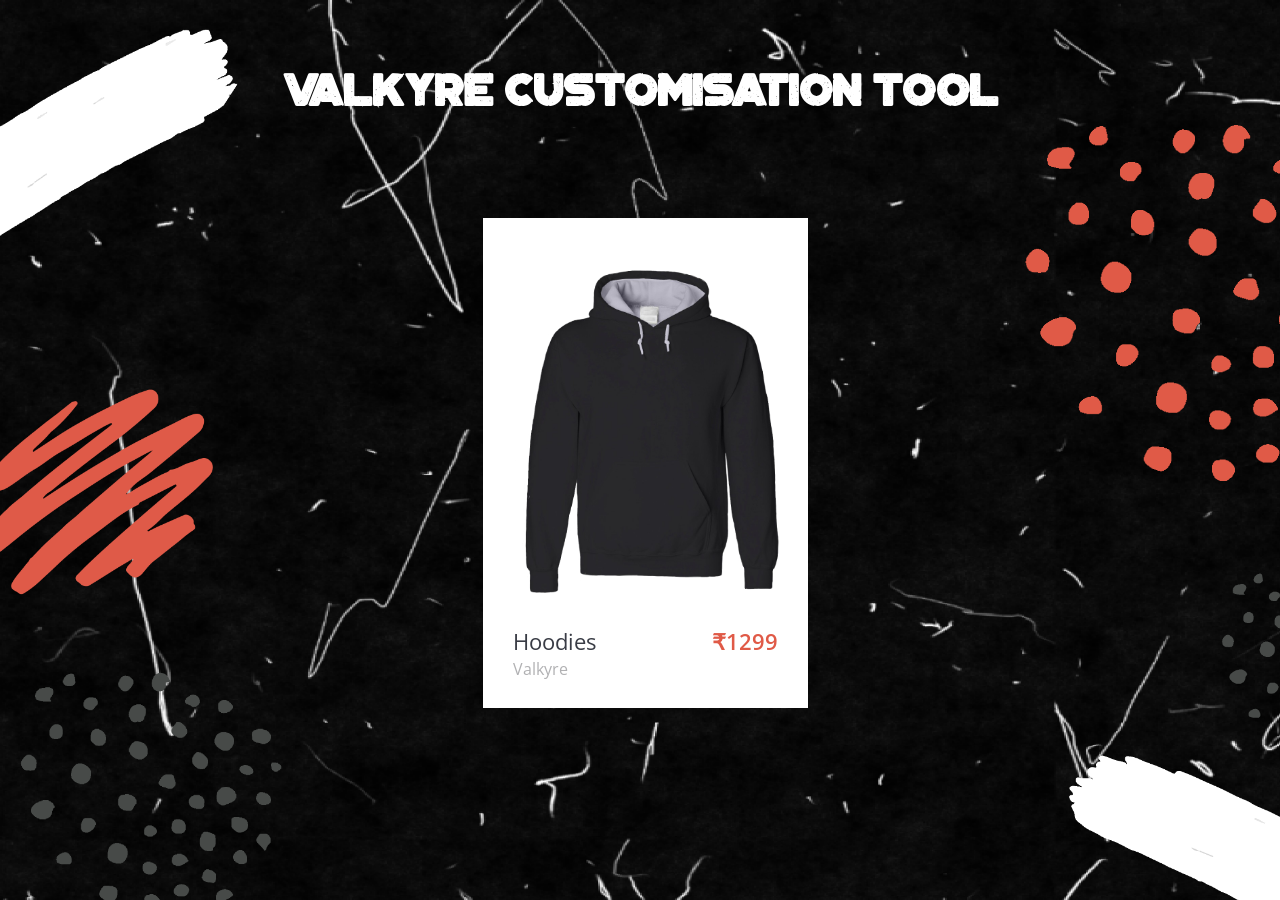
<file: index.html>
<!DOCTYPE html>
<html lang="en">

<head>
    <meta name="viewport" content="width=device-width, initial-scale=1">
    <meta charset="UTF-8">
    <title>Index page</title>
    <link rel="stylesheet" href="css/product.css">
    <link rel="stylesheet" href="css/all_fonts.css">

</head>

<body  style="background-image: url('mt/background/backdrop.png'); background-size: cover;height: 100%; background-repeat: no-repeat;">
    <!-- partial:index.partial.html -->
    <link href='https://fonts.googleapis.com/css?family=Open+Sans:400,600,700' rel='stylesheet' type='text/css'>
    <h1 style="font-family: por; color:rgb(255, 255, 255); margin: auto; display: table; margin-top: 5%; font-size: 45px;">Valkyre customisation tool</h1>
    <div id="make-3D-space" style="margin-top: 10%;">
        <div id="product-card">
            <div id="product-front">
                <div class="shadow"></div>
                <img id="display" style="object-fit: contain; width: 298px; height: 450px; object-position: center; margin-left: 20px;" src="mt/hblack.png" alt="" />
                <div class="image_overlay"></div>
                <div id="view_details">Start Customizing</div>
                <div class="stats">
                    <div class="stats-container">
                        <span class="product_price">₹1299</span>
                        <span class="product_name">Hoodies</span>
                        <p>Valkyre</p>

                        <div class="product-options">
                            <strong>SIZES</strong>
                            <span>XS, S, M, L, XL, XXL</span>
                            <strong>COLORS</strong>
                            <div class="colors">
                                <div onclick="cblue()" class="c-blue"><span></span></div>
                                <div onclick="cred()" class="c-red"><span></span></div>
                                <div onclick="cblack()" class="c-black"><span></span></div>
                                <div onclick="cgreen()" class="c-green"><span></span></div>
                                <div onclick="cneon()" class="c-yellow"><span></span></div>
                                <div onclick="cmar()" class="c-grey"><span></span></div>
                            </div>
                        </div>
                    </div>
                </div>
            </div>
            <div id="product-back">
                <!-- <div class="shadow"></div> -->
                <h2 style="margin:auto; margin-top: 60%; display: table;">Please wait...</h2>

            </div>
        </div>
    </div>



    <script src="https://ajax.googleapis.com/ajax/libs/jquery/1.11.2/jquery.min.js"></script>
    <script src='https://html2canvas.hertzen.com/dist/html2canvas.js'></script>
    <script src='https://html2canvas.hertzen.com/dist/html2canvas.min.js'></script>
    <!-- partial -->
    <script src="js/product.js"></script>

</body>
<script>
    function cblack() {
        document.getElementById('display').src = "mt/hblack.png";
    }

    function cgreen() {
        document.getElementById('display').src = "mt/hgreen.png";
    }

    function cblue() {
        document.getElementById('display').src = "mt/hblue.png";
    }

    function cred() {
        document.getElementById('display').src = "mt/hred.png";
    }

    function cneon() {
        document.getElementById('display').src = "mt/hyellow.png";
    }

    function cmar() {
        document.getElementById('display').src = "mt/grey.png";
    }
</script>

</html>
</file>
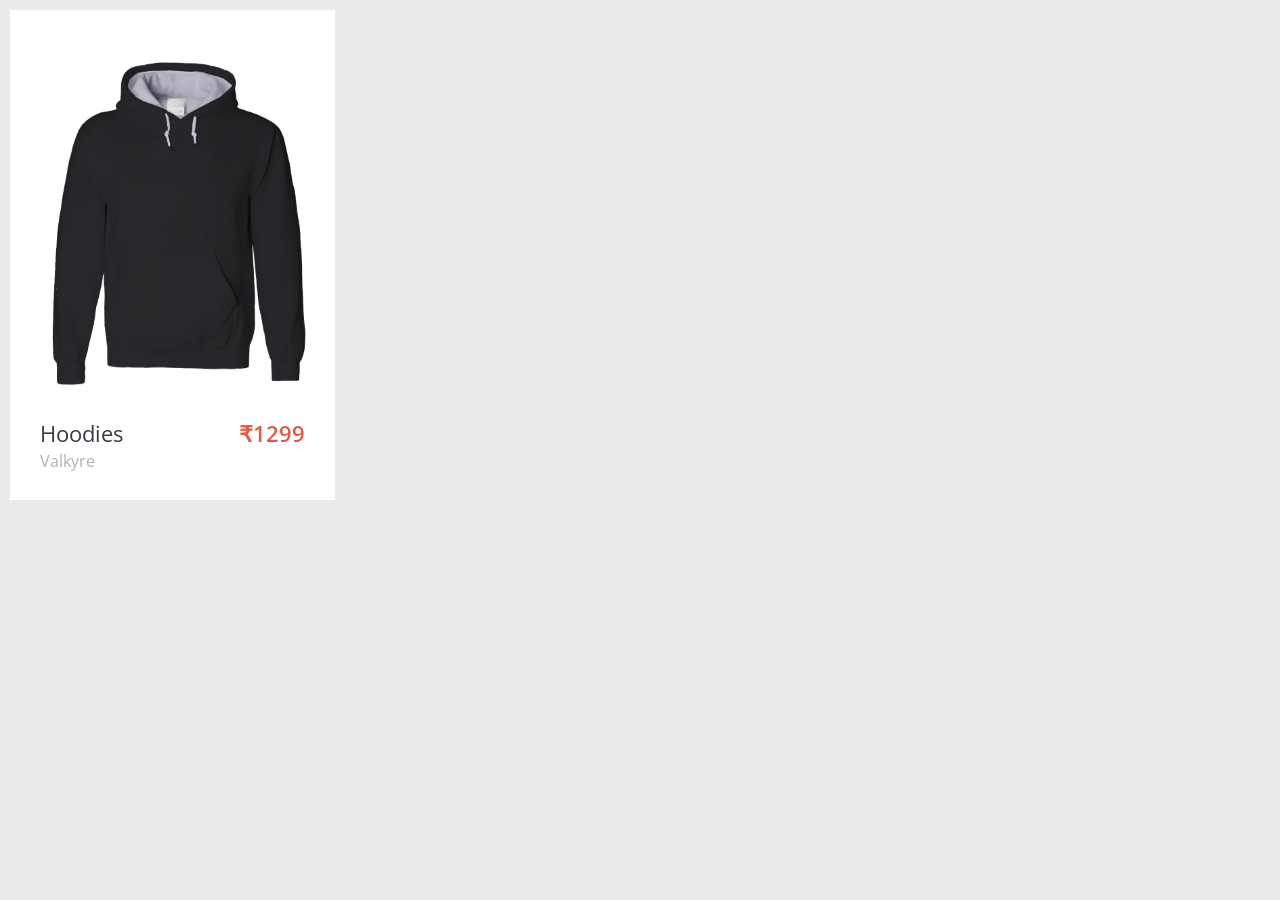
<file: index1.html>
<!DOCTYPE html>
<html lang="en">
    <head>
        <meta name="viewport" content="width=device-width, initial-scale=1" />
        <meta charset="UTF-8" />
        <title>Index page</title>
        <link rel="stylesheet" href="css/product.css" />
        <link rel="stylesheet" href="css/all_fonts.css" />
    </head>

    <body>
        <!-- partial:index.partial.html -->
        <link
            href="https://fonts.googleapis.com/css?family=Open+Sans:400,600,700"
            rel="stylesheet"
            type="text/css"
        />

        <div id="product-card">
            <div id="product-front">
                <div class="shadow"></div>
                <img
                    id="display"
                    style="object-fit: contain; width: 298px; height: 450px; object-position: center; margin-left: 20px;"
                    src="mt/hblack.png"
                    alt=""
                />
                <div class="image_overlay"></div>
                <div id="view_details">Start Customizing</div>
                <div class="stats">
                    <div class="stats-container">
                        <span class="product_price">₹1299</span>
                        <span class="product_name">Hoodies</span>
                        <p>Valkyre</p>

                        <div class="product-options">
                            <strong>SIZES</strong>
                            <span>XS, S, M, L, XL, XXL</span>
                            <strong>COLORS</strong>
                            <div class="colors">
                                <div onclick="cblue()" class="c-blue">
                                    <span></span>
                                </div>
                                <div onclick="cred()" class="c-red">
                                    <span></span>
                                </div>
                                <div onclick="cblack()" class="c-black">
                                    <span></span>
                                </div>
                                <div onclick="cgreen()" class="c-green">
                                    <span></span>
                                </div>
                                <div onclick="cneon()" class="c-yellow">
                                    <span></span>
                                </div>
                                <div onclick="cmar()" class="c-grey">
                                    <span></span>
                                </div>
                            </div>
                        </div>
                    </div>
                </div>
            </div>
            <div id="product-back">
                <!-- <div class="shadow"></div> -->
                <h2 style="margin:auto; margin-top: 60%; display: table;">
                    Please wait...
                </h2>
            </div>
        </div>

        <script src="https://ajax.googleapis.com/ajax/libs/jquery/1.11.2/jquery.min.js"></script>
        <script src="https://html2canvas.hertzen.com/dist/html2canvas.js"></script>
        <script src="https://html2canvas.hertzen.com/dist/html2canvas.min.js"></script>
        <!-- partial -->
        <script src="js/product.js"></script>
    </body>
    <script>
        function cblack() {
            document.getElementById("display").src = "mt/hblack.png";
        }

        function cgreen() {
            document.getElementById("display").src = "mt/hgreen.png";
        }

        function cblue() {
            document.getElementById("display").src = "mt/hblue.png";
        }

        function cred() {
            document.getElementById("display").src = "mt/hred.png";
        }

        function cneon() {
            document.getElementById("display").src = "mt/hyellow.png";
        }

        function cmar() {
            document.getElementById("display").src = "mt/grey.png";
        }
    </script>
</html>
</file>
<file: css/product.css>
/* Generals resets and unimportant stuff */

* {
    margin: 0px;
    padding: 0px;
}

body {
    background: #eaebec;
    font-family: "Open Sans", sans-serif;
}

#view-code {
    color: #48cfad;
    font-size: 14px;
    text-transform: uppercase;
    font-weight: 700;
    text-decoration: none;
    position: absolute;
    top: 640px;
    left: 50%;
    margin-left: -35px;
}

#view-code:hover {
    color: #34c29e;
}


/* --- Product Card ---- */

#make-3D-space {
    position: relative;
    perspective: 800px;
    width: 340px;
    height: 500px;
    transform-style: preserve-3d;
    transition: transform 5s;
    position: absolute;
    top: 80px;
    left: 50%;
    margin-left: -167px;
}

#product-front,
#product-back {
    width: 335px;
    height: 500px;
    background: #fff;
    position: absolute;
    left: -5px;
    top: -5px;
    -webkit-transition: all 100ms ease-out;
    -moz-transition: all 100ms ease-out;
    -o-transition: all 100ms ease-out;
    transition: all 100ms ease-out;
}

#product-back {
    display: none;
    transform: rotateY( 180deg);
}

#product-card.animate #product-back,
#product-card.animate #product-front {
    top: 0px;
    left: 0px;
    -webkit-transition: all 100ms ease-out;
    -moz-transition: all 100ms ease-out;
    -o-transition: all 100ms ease-out;
    transition: all 100ms ease-out;
}

#product-card {
    width: 325px;
    height: 490px;
    position: absolute;
    top: 10px;
    left: 10px;
    overflow: hidden;
    transform-style: preserve-3d;
    -webkit-transition: 100ms ease-out;
    -moz-transition: 100ms ease-out;
    -o-transition: 100ms ease-out;
    transition: 100ms ease-out;
}

div#product-card.flip-10 {
    -webkit-transform: rotateY( -10deg);
    -moz-transform: rotateY( -10deg);
    -o-transform: rotateY( -10deg);
    transform: rotateY( -10deg);
    transition: 50ms ease-out;
}

div#product-card.flip90 {
    -webkit-transform: rotateY( 90deg);
    -moz-transform: rotateY( 90deg);
    -o-transform: rotateY( 90deg);
    transform: rotateY( 90deg);
    transition: 100ms ease-in;
}

div#product-card.flip190 {
    -webkit-transform: rotateY( 190deg);
    -moz-transform: rotateY( 190deg);
    -o-transform: rotateY( 190deg);
    transform: rotateY( 190deg);
    transition: 100ms ease-out;
}

div#product-card.flip180 {
    -webkit-transform: rotateY( 180deg);
    -moz-transform: rotateY( 180deg);
    -o-transform: rotateY( 180deg);
    transform: rotateY( 180deg);
    transition: 150ms ease-out;
}

#product-card.animate {
    top: 5px;
    left: 5px;
    width: 335px;
    height: 500px;
    box-shadow: 0px 13px 21px -5px rgba(0, 0, 0, 0.3);
    -webkit-transition: 100ms ease-out;
    -moz-transition: 100ms ease-out;
    -o-transition: 100ms ease-out;
    transition: 100ms ease-out;
}

.stats-container {
    background: #fff;
    position: absolute;
    top: 386px;
    left: 0;
    width: 265px;
    height: 300px;
    padding: 27px 35px 35px;
    -webkit-transition: all 200ms ease-out;
    -moz-transition: all 200ms ease-out;
    -o-transition: all 200ms ease-out;
    transition: all 200ms ease-out;
}




.stats-container .product_name {
    font-size: 22px;
    color: #393c45;
}

.stats-container p {
    font-size: 16px;
    color: #b1b1b3;
    padding: 2px 0 20px 0;
}

.stats-container .product_price {
    float: right;
    color: #e05a47;
    font-size: 22px;
    font-weight: 600;
}

.image_overlay {
    position: absolute;
    top: 0;
    left: 0;
    width: 100%;
    height: 100%;
    background: #e05a47;
    opacity: 0;
}

#product-card.animate .image_overlay {
    opacity: 0.7;
    -webkit-transition: all 200ms ease-out;
    -moz-transition: all 200ms ease-out;
    -o-transition: all 200ms ease-out;
    transition: all 200ms ease-out;
}

.product-options {
    padding: 2px 0 0;
}

.product-options strong {
    font-weight: 700;
    color: #393c45;
    font-size: 14px;
}

.product-options span {
    color: #969699;
    font-size: 14px;
    display: block;
    margin-bottom: 8px;
}

#view_details {
    position: absolute;
    top: 112px;
    left: 50%;
    margin-left: -85px;
    border: 2px solid #fff;
    color: #fff;
    font-size: 19px;
    text-align: center;
    text-transform: uppercase;
    font-weight: 700;
    padding: 10px 0;
    width: 172px;
    opacity: 0;
    -webkit-transition: all 200ms ease-out;
    -moz-transition: all 200ms ease-out;
    -o-transition: all 200ms ease-out;
    transition: all 200ms ease-out;
}

#view_details:hover {
    background: #fff;
    color: #e05a47;
    cursor: pointer;
}

#product-card.animate #view_details {
    opacity: 1;
    width: 152px;
    font-size: 15px;
    margin-left: -75px;
    top: 115px;
    -webkit-transition: all 200ms ease-out;
    -moz-transition: all 200ms ease-out;
    -o-transition: all 200ms ease-out;
    transition: all 200ms ease-out;
}

div.colors div {
    margin-top: 3px;
    width: 15px;
    height: 15px;
    margin-right: 5px;
    float: left;
}

div.colors div span {
    width: 15px;
    height: 15px;
    display: block;
    border-radius: 50%;
}

div.colors div span:hover {
    width: 17px;
    height: 17px;
    margin: -1px 0 0 -1px;
}

div.c-blue span {
    background: #6e8cd5;
}

div.c-yellow span {
    background: yellow;
}

div.c-grey span {
    background: grey;
}

div.c-red span {
    background: #f56060;
}

div.c-green span {
    background: #44c28d;
}

div.c-black span {
    background: #000;
    width: 14px;
    height: 14px;
    border: 1px solid #e8e9eb;
}

div.shadow {
    width: 335px;
    height: 520px;
    opacity: 0;
    position: absolute;
    top: 0;
    left: 0;
    z-index: 3;
    display: none;
    background: -webkit-linear-gradient(left, rgba(0, 0, 0, 0.1), rgba(0, 0, 0, 0.2));
    background: -o-linear-gradient(right, rgba(0, 0, 0, 0.1), rgba(0, 0, 0, 0.2));
    background: -moz-linear-gradient(right, rgba(0, 0, 0, 0.1), rgba(0, 0, 0, 0.2));
    background: linear-gradient(to right, rgba(0, 0, 0, 0.1), rgba(0, 0, 0, 0.2));
}

#product-back div.shadow {
    z-index: 10;
    opacity: 1;
    background: -webkit-linear-gradient(left, rgba(0, 0, 0, 0.2), rgba(0, 0, 0, 0.1));
    background: -o-linear-gradient(right, rgba(0, 0, 0, 0.2), rgba(0, 0, 0, 0.1));
    background: -moz-linear-gradient(right, rgba(0, 0, 0, 0.2), rgba(0, 0, 0, 0.1));
    background: linear-gradient(to right, rgba(0, 0, 0, 0.2), rgba(0, 0, 0, 0.1));
}

#flip-back {
    position: absolute;
    top: 20px;
    right: 20px;
    width: 30px;
    height: 30px;
    cursor: pointer;
}

#cx,
#cy {
    background: #d2d5dc;
    position: absolute;
    width: 0px;
    top: 15px;
    right: 15px;
    height: 3px;
    -webkit-transition: all 250ms ease-in-out;
    -moz-transition: all 250ms ease-in-out;
    -ms-transition: all 250ms ease-in-out;
    -o-transition: all 250ms ease-in-out;
    transition: all 250ms ease-in-out;
}

#flip-back:hover #cx,
#flip-back:hover #cy {
    background: #979ca7;
    -webkit-transition: all 250ms ease-in-out;
    -moz-transition: all 250ms ease-in-out;
    -ms-transition: all 250ms ease-in-out;
    -o-transition: all 250ms ease-in-out;
    transition: all 250ms ease-in-out;
}

#cx.s1,
#cy.s1 {
    right: 0;
    width: 30px;
    -webkit-transition: all 100ms ease-out;
    -moz-transition: all 100ms ease-out;
    -ms-transition: all 100ms ease-out;
    -o-transition: all 100ms ease-out;
    transition: all 100ms ease-out;
}

#cy.s2 {
    -ms-transform: rotate(50deg);
    -webkit-transform: rotate(50deg);
    transform: rotate(50deg);
    -webkit-transition: all 100ms ease-out;
    -moz-transition: all 100ms ease-out;
    -ms-transition: all 100ms ease-out;
    -o-transition: all 100ms ease-out;
    transition: all 100ms ease-out;
}

#cy.s3 {
    -ms-transform: rotate(45deg);
    -webkit-transform: rotate(45deg);
    transform: rotate(45deg);
    -webkit-transition: all 100ms ease-out;
    -moz-transition: all 100ms ease-out;
    -ms-transition: all 100ms ease-out;
    -o-transition: all 100ms ease-out;
    transition: all 100ms ease-out;
}

#cx.s1 {
    right: 0;
    width: 30px;
    -webkit-transition: all 100ms ease-out;
    -moz-transition: all 100ms ease-out;
    -ms-transition: all 100ms ease-out;
    -o-transition: all 100ms ease-out;
    transition: all 100ms ease-out;
}

#cx.s2 {
    -ms-transform: rotate(140deg);
    -webkit-transform: rotate(140deg);
    transform: rotate(140deg);
    -webkit-transition: all 100ms ease-out;
    -moz-transition: all 100ms ease-out;
    -ms-transition: all 100ease-out;
    -o-transition: all 100ms ease-out;
    transition: all 100ms ease-out;
}

#cx.s3 {
    -ms-transform: rotate(135deg);
    -webkit-transform: rotate(135deg);
    transform: rotate(135deg);
    -webkit-transition: all 100ease-out;
    -moz-transition: all 100ms ease-out;
    -ms-transition: all 100ms ease-out;
    -o-transition: all 100ms ease-out;
    transition: all 100ms ease-out;
}

#carousel {
    width: 335px;
    height: 500px;
    overflow: hidden;
    position: relative;
}

#carousel ul {
    position: absolute;
    top: 0;
    left: 0;
}

#carousel li {
    width: 335px;
    height: 500px;
    float: left;
    overflow: hidden;
}

.arrows-perspective {
    width: 335px;
    height: 55px;
    position: absolute;
    top: 218px;
    transform-style: preserve-3d;
    transition: transform 5s;
    perspective: 335px;
}

.carouselPrev,
.carouselNext {
    width: 50px;
    height: 55px;
    background: #ccc;
    position: absolute;
    top: 0;
    transition: all 200ms ease-out;
    opacity: 0.9;
    cursor: pointer;
}

.carouselNext {
    top: 0;
    right: -26px;
    -webkit-transform: rotateY( -117deg);
    -moz-transform: rotateY( -117deg);
    -o-transform: rotateY( -117deg);
    transform: rotateY( -117deg);
    transition: all 200ms ease-out;
}

.carouselNext.visible {
    right: 0;
    opacity: 0.8;
    background: #efefef;
    -webkit-transform: rotateY( 0deg);
    -moz-transform: rotateY( 0deg);
    -o-transform: rotateY( 0deg);
    transform: rotateY( 0deg);
    transition: all 200ms ease-out;
}

.carouselPrev {
    left: -26px;
    top: 0;
    -webkit-transform: rotateY( 117deg);
    -moz-transform: rotateY( 117deg);
    -o-transform: rotateY( 117deg);
    transform: rotateY( 117deg);
    transition: all 200ms ease-out;
}

.carouselPrev.visible {
    left: 0;
    opacity: 0.8;
    background: #eee;
    -webkit-transform: rotateY( 0deg);
    -moz-transform: rotateY( 0deg);
    -o-transform: rotateY( 0deg);
    transform: rotateY( 0deg);
    transition: all 200ms ease-out;
}

#carousel .x,
#carousel .y {
    height: 2px;
    width: 15px;
    background: #48cfad;
    position: absolute;
    top: 31px;
    left: 17px;
    -ms-transform: rotate(45deg);
    -webkit-transform: rotate(45deg);
    transform: rotate(45deg);
}

#carousel .x {
    -ms-transform: rotate(135deg);
    -webkit-transform: rotate(135deg);
    transform: rotate(135deg);
    top: 21px;
}

#carousel .carouselNext .x {
    -ms-transform: rotate(45deg);
    -webkit-transform: rotate(45deg);
    transform: rotate(45deg);
}

#carousel .carouselNext .y {
    -ms-transform: rotate(135deg);
    -webkit-transform: rotate(135deg);
    transform: rotate(135deg);
}
</file>
<file: css/all_fonts.css>
@font-face {
    font-family: 'acid-label';
    src: URL('../fonts/acid-label/acid_label.TTF') format('truetype');
}

@font-face {
    font-family: 'antfarm';
    src: URL('../fonts/antfarm/ANTFGC__.TTF') format('truetype');
}

@font-face {
    font-family: 'bad-mofo';
    src: URL('../fonts/bad-mofo/BadMofo.ttf') format('truetype');
}

@font-face {
    font-family: 'black-bruno';
    src: URL('../fonts/black-bruno/ASDGF.otf') format('truetype');
}

@font-face {
    font-family: 'blockletter';
    src: URL('../fonts/blockletter/Blockletter.otf') format('truetype');
}

@font-face {
    font-family: 'typewriter';
    src: URL('../fonts/bohemian-typewriter/Bohemian\ Typewriter.ttf') format('truetype');
}

@font-face {
    font-family: 'boblique';
    src: URL('../fonts/BT_Brik/BT\ Brik\ Oblique.ttf') format('truetype');
}

@font-face {
    font-family: 'rock-it';
    src: URL('../fonts/rock-it/Rockit.ttf') format('truetype');
}

@font-face {
    font-family: 'gm';
    src: URL('../fonts/pricedown/pricedown\ bl.ttf') format('truetype');
}

@font-face {
    font-family: 'mv';
    src: URL('../fonts/mv/mvb/Marvin\ Visions\ Bold.ttf') format('truetype');
}

@font-face {
    font-family: 'sw';
    src: URL('../fonts/sw/SHOCKWAVE\ FREE.ttf') format('truetype');
}

@font-face {
    font-family: 'sam';
    src: URL('../fonts/the-stamshons/The\ Stamshons\ Demo.otf') format('truetype');
}

@font-face {
    font-family: 'cap';
    src: URL('../fonts/capture-it/Capture\ it.ttf') format('truetype');
}

@font-face {
    font-family: 'du';
    src: URL('../fonts/DueDate.ttf') format('truetype');
}

@font-face {
    font-family: 'por';
    src: URL('../fonts/portico.otf') format('truetype');
}

@font-face {
    font-family: 'ff1';
    src: URL('../fonts/FFF/futur.ttf') format('truetype');
}

@font-face {
    font-family: 'ff2';
    src: URL('../fonts/FFF/futura\ bold\ font.ttf') format('truetype');
}

@font-face {
    font-family: 'ff3';
    src: URL('../fonts/FFF/futura\ extra\ black\ font.ttf') format('truetype');
}

@font-face {
    font-family: 'ff4';
    src: URL('../fonts/FFF/futurao.ttf') format('truetype');
}

@font-face {
    font-family: 'ff5';
    src: URL('../fonts/FFF/futurab.ttf') format('truetype');
}

@font-face {
    font-family: 'ff6';
    src: URL('../fonts/FFF/futura\ light\ italic\ font.ttf') format('truetype');
}

@font-face {
    font-family: 'ff7';
    src: URL('../fonts/FFF/futura\ medium\ condensed\ bt.ttf') format('truetype');
}

@font-face {
    font-family: 'ff8';
    src: URL('../fonts/FFF/tt0205m_.ttf') format('truetype');
}
</file>
